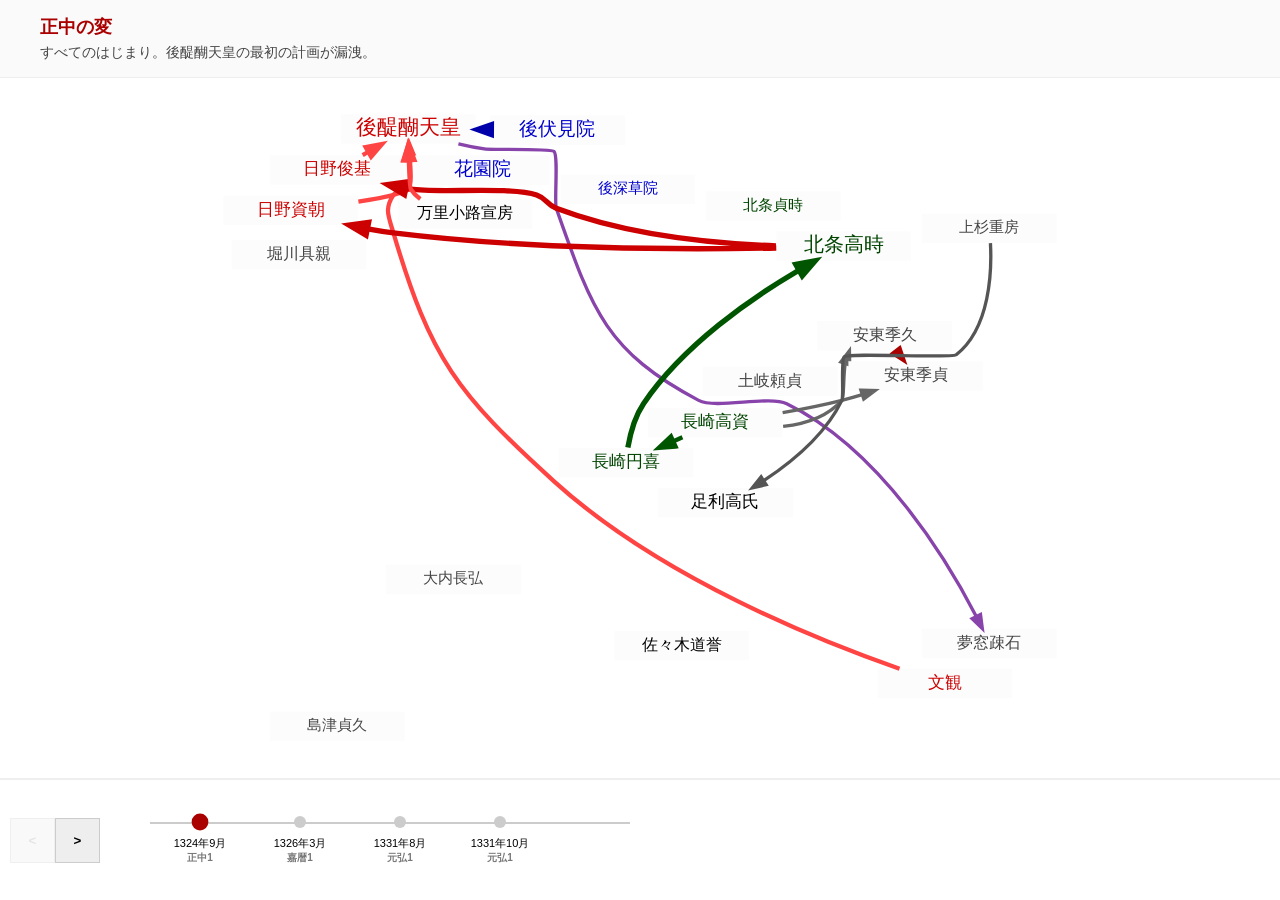
<file: index.html>
<!DOCTYPE html>
<html lang="ja">
<head>
    <meta charset="UTF-8">
    <title>室町・南北朝ダイナミック相関図</title>
    <style>
        body { font-family: sans-serif; margin: 0; display: flex; flex-direction: column; height: 100vh; overflow: hidden; }
        header { padding: 15px 40px; background: #fafafa; border-bottom: 1px solid #eee; flex-shrink: 0; }
        #title-box { font-weight: bold; font-size: 18px; color: #aa0000; }
        #explanation-box { font-size: 14px; color: #444; margin-top: 5px; }
        main { flex-grow: 1; position: relative; overflow: hidden; background: #fff; cursor: grab; }
        main:active { cursor: grabbing; }
        #svg-container { width: 100%; height: 100%; display: flex; justify-content: center; align-items: center; transform-origin: center; }
        footer { height: 120px; background: #fff; border-top: 2px solid #eee; display: flex; align-items: center; padding: 0 10px; flex-shrink: 0; }
        .nav-group { display: flex; margin-right: 10px; }
        .nav-btn { width: 45px; height: 45px; cursor: pointer; border: 1px solid #ccc; background: #eee; font-weight: bold; }
        .nav-btn:disabled { opacity: 0.3; cursor: not-allowed; }
        .timeline-scroll { flex-grow: 1; overflow-x: auto; height: 100%; display: flex; align-items: center; }
        .timeline-wrapper { display: flex; position: relative; padding: 0 40px; align-items: center; }
        .dot-wrapper { display: flex; flex-direction: column; align-items: center; width: 100px; cursor: pointer; position: relative; }
        .timeline-dot { width: 12px; height: 12px; border-radius: 50%; background: #ccc; margin-bottom: 8px; z-index: 2; transition: background 0.2s; }
        .timeline-dot.active { background: #aa0000; transform: scale(1.4); }
        .line { position: absolute; top: 6px; width: 100%; height: 2px; background: #ccc; z-index: 1; }
        .label-year { font-size: 11px; }
        .label-era { font-size: 10px; color: #777; font-weight: bold; }
    </style>
</head>
<body>
    <header>
        <div id="title-box">読込中...</div>
        <div id="explanation-box"></div>
    </header>
    <main id="zoom-area"><div id="svg-container"></div></main>
    <footer>
        <div class="nav-group">
            <button id="prev-btn" class="nav-btn">&lt;</button>
            <button id="next-btn" class="nav-btn">&gt;</button>
        </div>
        <div class="timeline-scroll" id="scroll-area">
            <div class="timeline-wrapper" id="timeline-inner"><div class="line"></div></div>
        </div>
    </footer>
    <script>
        let timelineData = [];
        let currentIndex = 0;
        let scale = 1, pointX = 0, pointY = 0, isDragging = false, startX = 0, startY = 0;
        const container = document.getElementById('svg-container');
        const zoomArea = document.getElementById('zoom-area');

        async function init() {
            const res = await fetch('timeline.json');
            timelineData = await res.json();
            const inner = document.getElementById('timeline-inner');
            timelineData.forEach((ev, i) => {
                const div = document.createElement('div');
                div.className = 'dot-wrapper';
                div.innerHTML = `<div class="timeline-dot" id="dot-${i}"></div><div class="label-year">${ev.year}</div><div class="label-era">${ev.era}</div>`;
                div.onclick = () => selectEvent(i);
                inner.appendChild(div);
            });
            selectEvent(0);
        }

        async function selectEvent(i) {
            if (i < 0 || i >= timelineData.length) return;
            currentIndex = i;
            const ev = timelineData[i];

            // UI更新：タイトルをヘッダーに表示
            document.querySelectorAll('.timeline-dot').forEach((d, idx) => d.classList.toggle('active', idx === i));
            document.getElementById('title-box').textContent = ev.title; 
            document.getElementById('explanation-box').textContent = ev.exp;
            document.getElementById('prev-btn').disabled = (i === 0);
            document.getElementById('next-btn').disabled = (i === timelineData.length - 1);

            // タイムラインスクロール
            const scrollArea = document.getElementById('scroll-area');
            const target = document.getElementById(`dot-${i}`).parentElement;
            scrollArea.scrollTo({ left: target.offsetLeft - scrollArea.offsetWidth / 2 + 50, behavior: 'smooth' });

            // SVG読み込み
            try {
                const svgRes = await fetch(ev.file);
                container.innerHTML = await svgRes.text();
                scale = 1; pointX = 0; pointY = 0;
                updateTransform();
            } catch (e) {
                container.innerHTML = '図の読み込みに失敗しました';
            }
        }

        function updateTransform() {
            container.style.transform = `translate(${pointX}px, ${pointY}px) scale(${scale})`;
        }

        zoomArea.addEventListener('mousedown', (e) => {
            isDragging = true;
            startX = e.clientX - pointX;
            startY = e.clientY - pointY;
        });
        window.addEventListener('mousemove', (e) => {
            if (!isDragging) return;
            pointX = e.clientX - startX;
            pointY = e.clientY - startY;
            updateTransform();
        });
        window.addEventListener('mouseup', () => isDragging = false);
        zoomArea.addEventListener('wheel', (e) => {
            e.preventDefault();
            scale = Math.min(Math.max(scale + (e.deltaY > 0 ? -0.1 : 0.1), 0.2), 3);
            updateTransform();
        }, { passive: false });

        document.getElementById('prev-btn').onclick = () => selectEvent(currentIndex - 1);
        document.getElementById('next-btn').onclick = () => selectEvent(currentIndex + 1);

        init();
    </script>
</body>
</html>
</file>
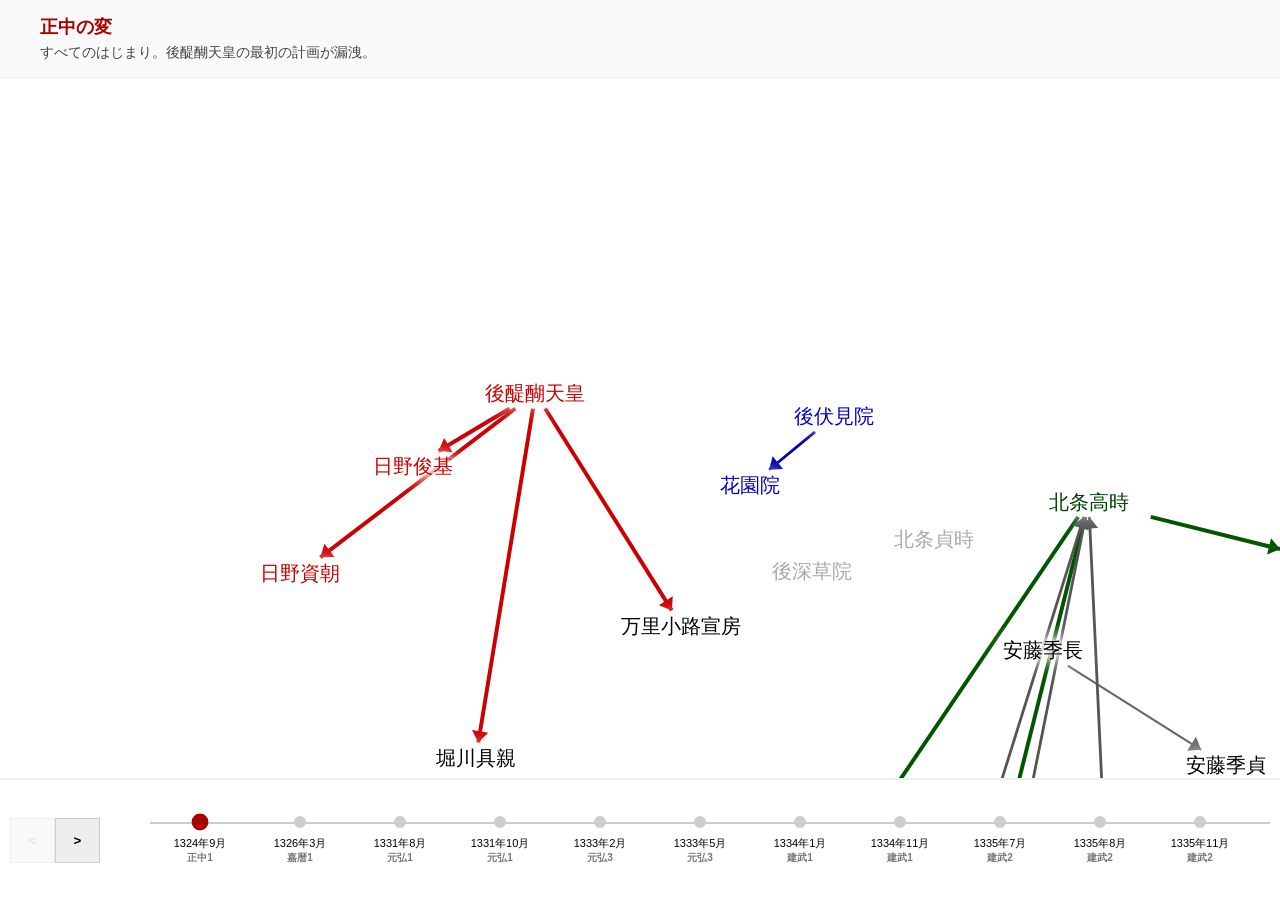
<file: docs/index.html>
<!DOCTYPE html>
<html lang="ja">
<head>
    <meta charset="UTF-8">
    <title>室町・南北朝ダイナミック相関図</title>
    <link href='./muromachi.css' rel='stylesheet' type='text/css'>
</head>
<body>
    <header>
        <div id="title-box">読込中...</div>
        <div id="explanation-box"></div>
    </header>
    <main id="zoom-area"><div id="svg-container"></div></main>
    <footer>
        <div class="nav-group">
            <button id="prev-btn" class="nav-btn">&lt;</button>
            <button id="next-btn" class="nav-btn">&gt;</button>
        </div>
        <div class="timeline-scroll" id="scroll-area">
            <div class="timeline-wrapper" id="timeline-inner"><div class="line"></div></div>
        </div>
    </footer>
    <script src="./muromachi.js"></script>
</body>
</html>
</file>
<file: docs/muromachi.css>
body { font-family: sans-serif; margin: 0; display: flex; flex-direction: column; height: 100vh; overflow: hidden; }
header { padding: 15px 40px; background: #fafafa; border-bottom: 1px solid #eee; flex-shrink: 0; }
#title-box { font-weight: bold; font-size: 18px; color: #aa0000; }
#explanation-box { font-size: 14px; color: #444; margin-top: 5px; }
main { flex-grow: 1; position: relative; overflow: hidden; background: #fff; cursor: grab; }
main:active { cursor: grabbing; }
#svg-container { width: 100%; height: 100%; display: flex; justify-content: center; align-items: center; transform-origin: center; }
footer { height: 120px; background: #fff; border-top: 2px solid #eee; display: flex; align-items: center; padding: 0 10px; flex-shrink: 0; }
.nav-group { display: flex; margin-right: 10px; }
.nav-btn { width: 45px; height: 45px; cursor: pointer; border: 1px solid #ccc; background: #eee; font-weight: bold; }
.nav-btn:disabled { opacity: 0.3; cursor: not-allowed; }
.timeline-scroll { flex-grow: 1; overflow-x: auto; height: 100%; display: flex; align-items: center; }
.timeline-wrapper { display: flex; position: relative; padding: 0 40px; align-items: center; }
.dot-wrapper { display: flex; flex-direction: column; align-items: center; width: 100px; cursor: pointer; position: relative; }
.timeline-dot { width: 12px; height: 12px; border-radius: 50%; background: #ccc; margin-bottom: 8px; z-index: 2; transition: background 0.2s; }
.timeline-dot.active { background: #aa0000; transform: scale(1.4); }
.line { position: absolute; top: 6px; width: 100%; height: 2px; background: #ccc; z-index: 1; }
.label-year { font-size: 11px; }
.label-era { font-size: 10px; color: #777; font-weight: bold; }
.label-year, .label-era {
    /* ユーザーがドラッグ中にテキストを選択できないようにする */
    user-select: none;
    -webkit-user-select: none;
    -moz-user-select: none;
    -ms-user-select: none;
}
.node text {
    filter: drop-shadow(0 0 2px #fff)
            drop-shadow(0 0 4px #fff)
            drop-shadow(0 0 6px #fff);
}
.node polygon { display: none !important; }
.edge:hover line { stroke-width: 10px !important; cursor: pointer; }
</file>
